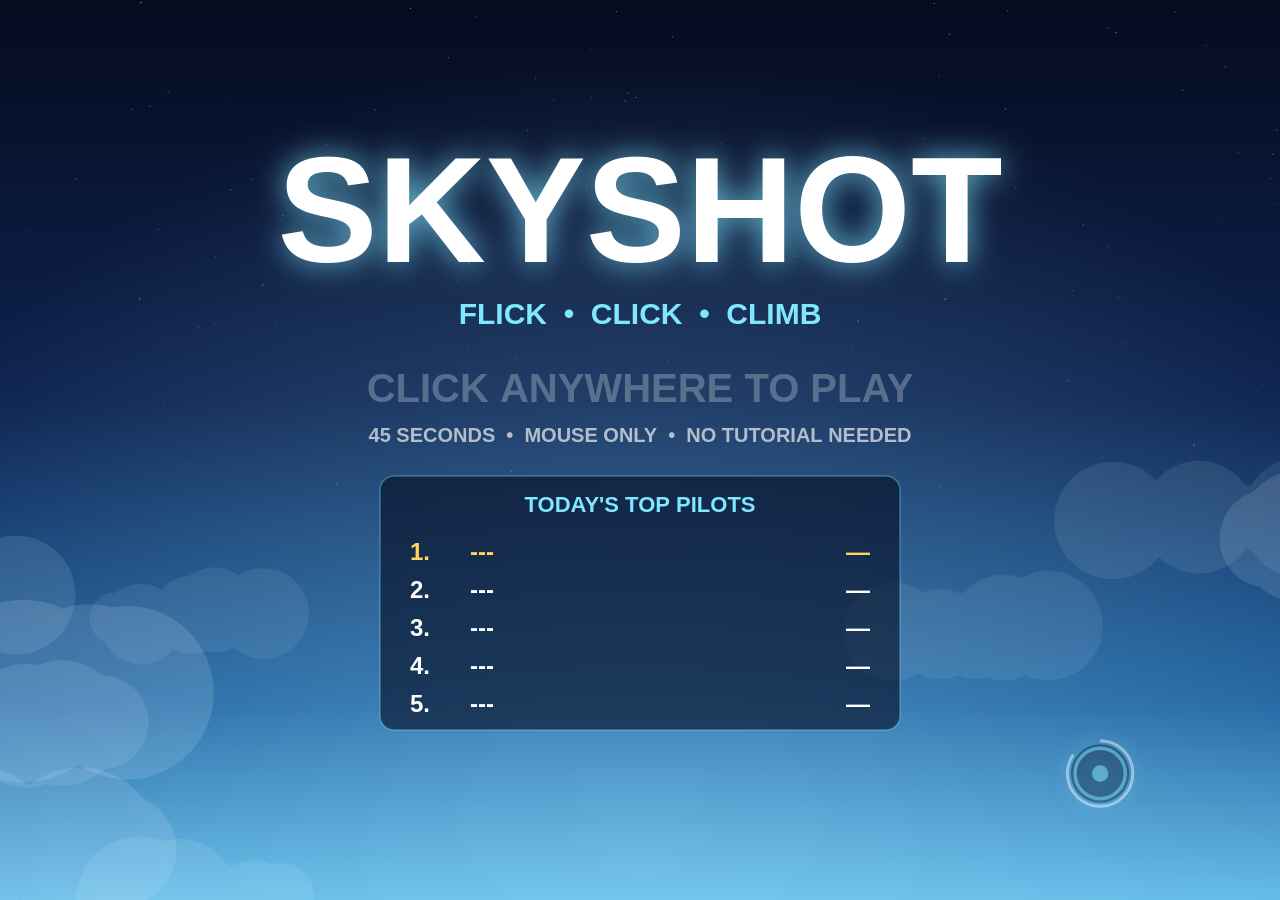
<file: index.html>
<!DOCTYPE html>
<html lang="en">
<head>
  <meta charset="utf-8">
  <meta name="viewport" content="width=device-width, initial-scale=1, user-scalable=no">
  <title>SKYSHOT — booth aim trainer</title>
  <link rel="stylesheet" href="css/style.css">
</head>
<body>
  <canvas id="game" aria-label="SKYSHOT game. Click the glowing orbs before they fade."></canvas>
  <noscript>SKYSHOT needs JavaScript enabled.</noscript>
  <script src="js/store.js"></script>
  <script src="js/audio.js"></script>
  <script src="js/game.js"></script>
</body>
</html>
</file>
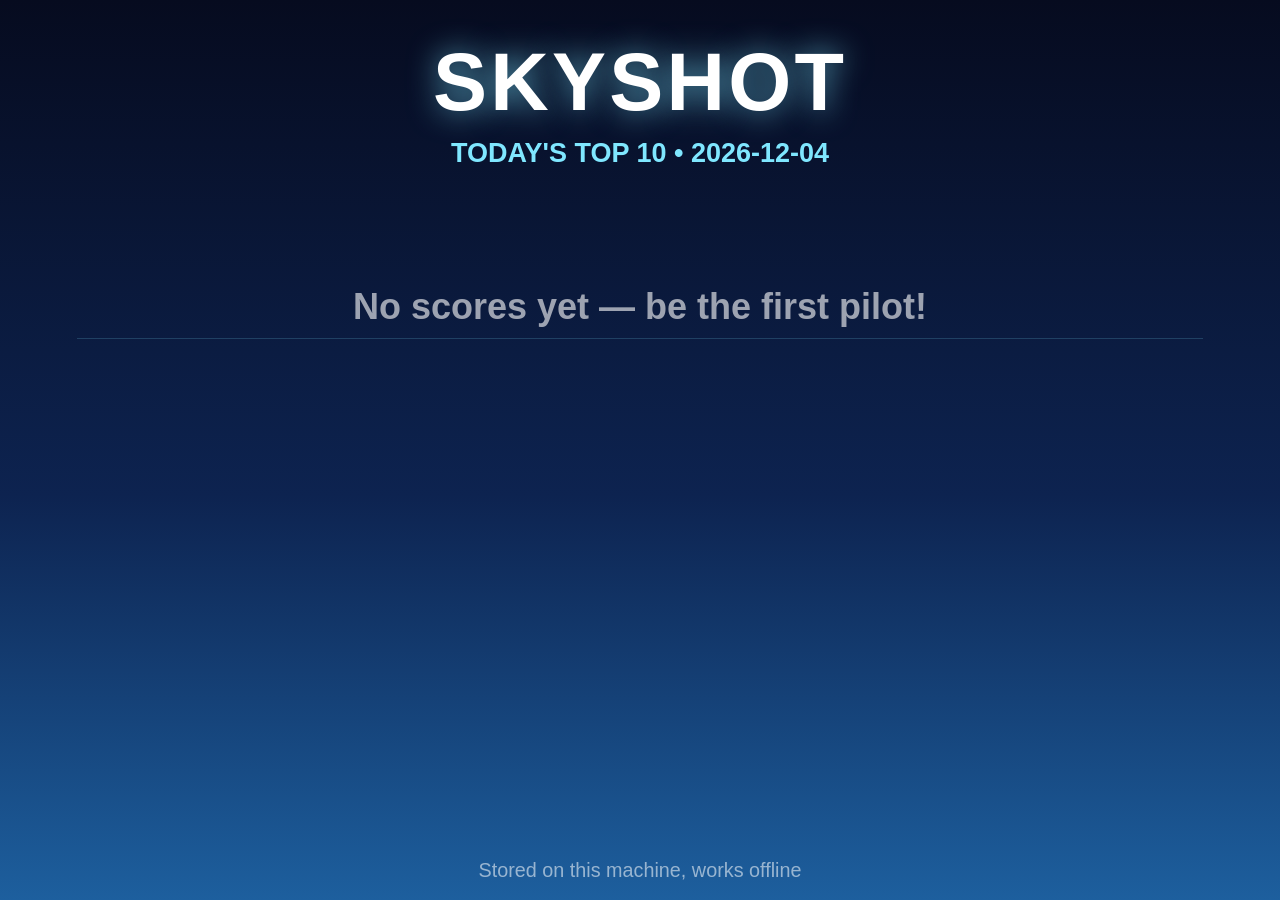
<file: leaderboard.html>
<!DOCTYPE html>
<html lang="en">
<head>
  <meta charset="utf-8">
  <meta name="viewport" content="width=device-width, initial-scale=1">
  <title>SKYSHOT — Today's Leaderboard</title>
  <link rel="stylesheet" href="css/style.css">
</head>
<body class="board">
  <h1>SKYSHOT</h1>
  <div class="sub" id="sub">TODAY'S TOP 10</div>
  <table id="table" aria-live="polite"></table>
  <div class="foot" id="foot"></div>

  <script src="js/store.js"></script>
  <script>
    (function () {
      'use strict';
      const table = document.getElementById('table');
      const sub = document.getElementById('sub');
      const foot = document.getElementById('foot');
      let lastSig = '';
      let lastTop = new Set();

      function esc(s) {
        return String(s).replace(/[&<>"']/g, c => ({ '&': '&amp;', '<': '&lt;', '>': '&gt;', '"': '&quot;', "'": '&#39;' }[c]));
      }

      function render() {
        const list = SkyStore.top(10);
        const best0 = SkyStore.allTimeBest();
        const sig = JSON.stringify([list.map(e => [e.name, e.score, e.at]), best0 && best0.at, SkyStore.dayKey()]);
        if (sig === lastSig) return;
        lastSig = sig;

        const day = SkyStore.dayKey();
        sub.textContent = `TODAY'S TOP 10  •  ${day}`;
        if (!list.length) {
          table.innerHTML = '<tr><td class="empty">No scores yet — be the first pilot!</td></tr>';
        } else {
          const nowTop = new Set(list.map(e => e.at));
          table.innerHTML = list.map((e, i) => {
            const cls = [i === 0 ? 'first' : '', lastTop.size && !lastTop.has(e.at) ? 'fresh' : ''].join(' ').trim();
            return `<tr class="${cls}"><td class="rank">${i + 1}</td><td class="name">${esc(e.name)}</td>` +
                   `<td class="meta">${esc(e.accuracy)}% acc · ${e.reaction ? esc(e.reaction) + ' ms' : '—'}</td>` +
                   `<td class="score">${esc(e.score)}</td></tr>`;
          }).join('');
          lastTop = nowTop;
        }
        const best = SkyStore.allTimeBest();
        foot.textContent = best ? `All-time best: ${best.name} — ${best.score}   •   Stored on this machine, works offline` : 'Stored on this machine, works offline';
      }

      SkyStore.subscribe(render);
      // Fallback: also poll, since some browsers block cross-window events on file:// pages.
      setInterval(render, 2000);
      render();
    })();
  </script>
</body>
</html>
</file>
<file: css/style.css>
html, body {
  margin: 0;
  height: 100%;
  overflow: hidden;
  background: #060b1f;
  user-select: none;
  -webkit-user-select: none;
  touch-action: none;
}

#game {
  display: block;
  cursor: none;
}

/* Leaderboard monitor */
.board {
  font-family: "Segoe UI", "Helvetica Neue", Arial, sans-serif;
  color: #fff;
  min-height: 100vh;
  box-sizing: border-box;
  padding: 4vh 6vw;
  background: linear-gradient(180deg, #060b1f 0%, #0d2350 55%, #1d5f9e 100%);
  overflow: hidden;
}
.board h1 {
  margin: 0;
  font-size: 9vh;
  font-weight: 900;
  letter-spacing: 0.04em;
  text-align: center;
  text-shadow: 0 0 30px rgba(127, 231, 255, 0.7);
}
.board .sub {
  text-align: center;
  color: #7fe7ff;
  font-size: 3vh;
  font-weight: 700;
  margin: 1vh 0 3vh;
}
.board table {
  width: 100%;
  border-collapse: collapse;
  font-size: 4.6vh;
  font-weight: 800;
}
.board td {
  padding: 1.1vh 1.5vw;
  border-bottom: 1px solid rgba(127, 231, 255, 0.18);
}
.board td.rank { width: 10%; color: rgba(255, 255, 255, 0.7); }
.board td.name { width: 30%; letter-spacing: 0.15em; }
.board td.score { text-align: right; }
.board td.meta { text-align: right; font-size: 2.6vh; font-weight: 600; color: rgba(255, 255, 255, 0.65); width: 28%; }
.board tr.first td { color: #ffd65a; }
.board tr.fresh td { animation: flash 2.4s ease-out; }
.board .empty { text-align: center; font-size: 4vh; color: rgba(255, 255, 255, 0.6); padding-top: 10vh; }
.board .foot {
  position: fixed;
  left: 0; right: 0; bottom: 2vh;
  text-align: center;
  font-size: 2.2vh;
  color: rgba(255, 255, 255, 0.55);
}
@keyframes flash {
  0% { background: rgba(255, 214, 90, 0.45); }
  100% { background: transparent; }
}
</file>
